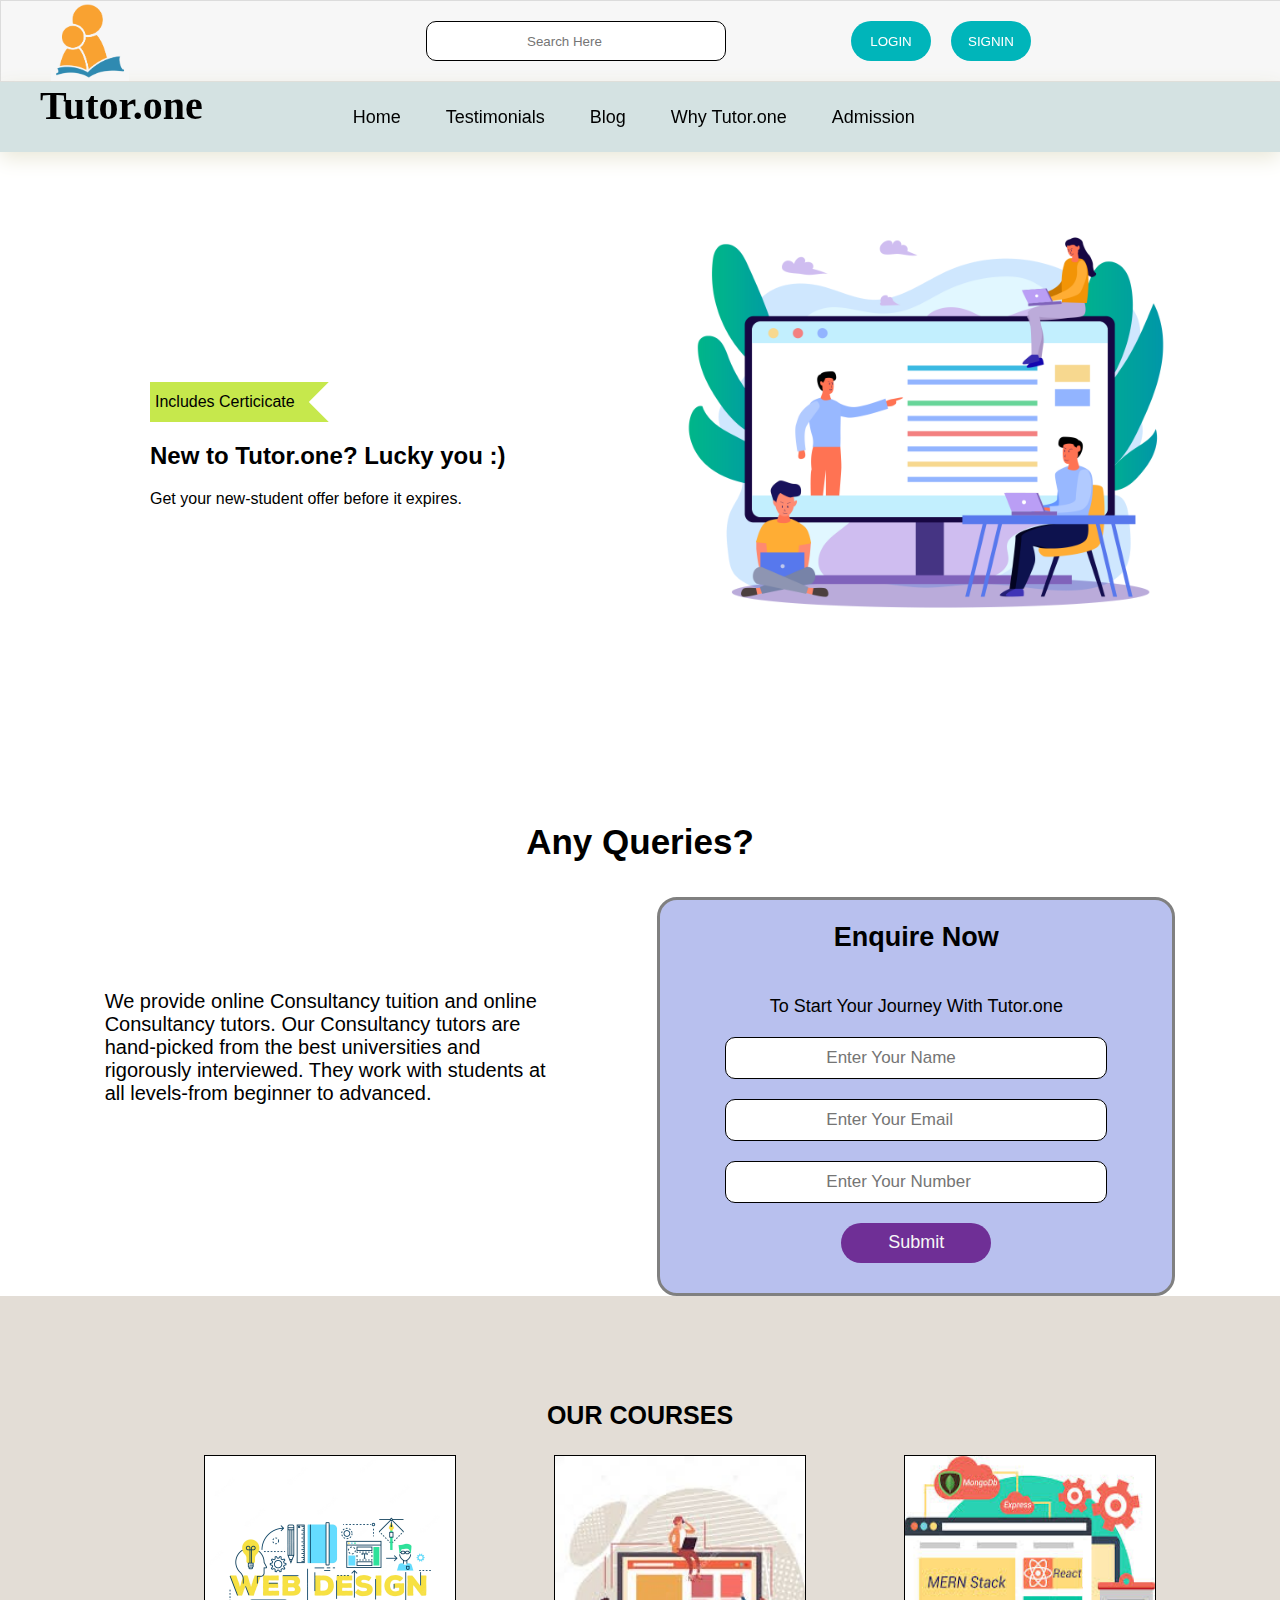
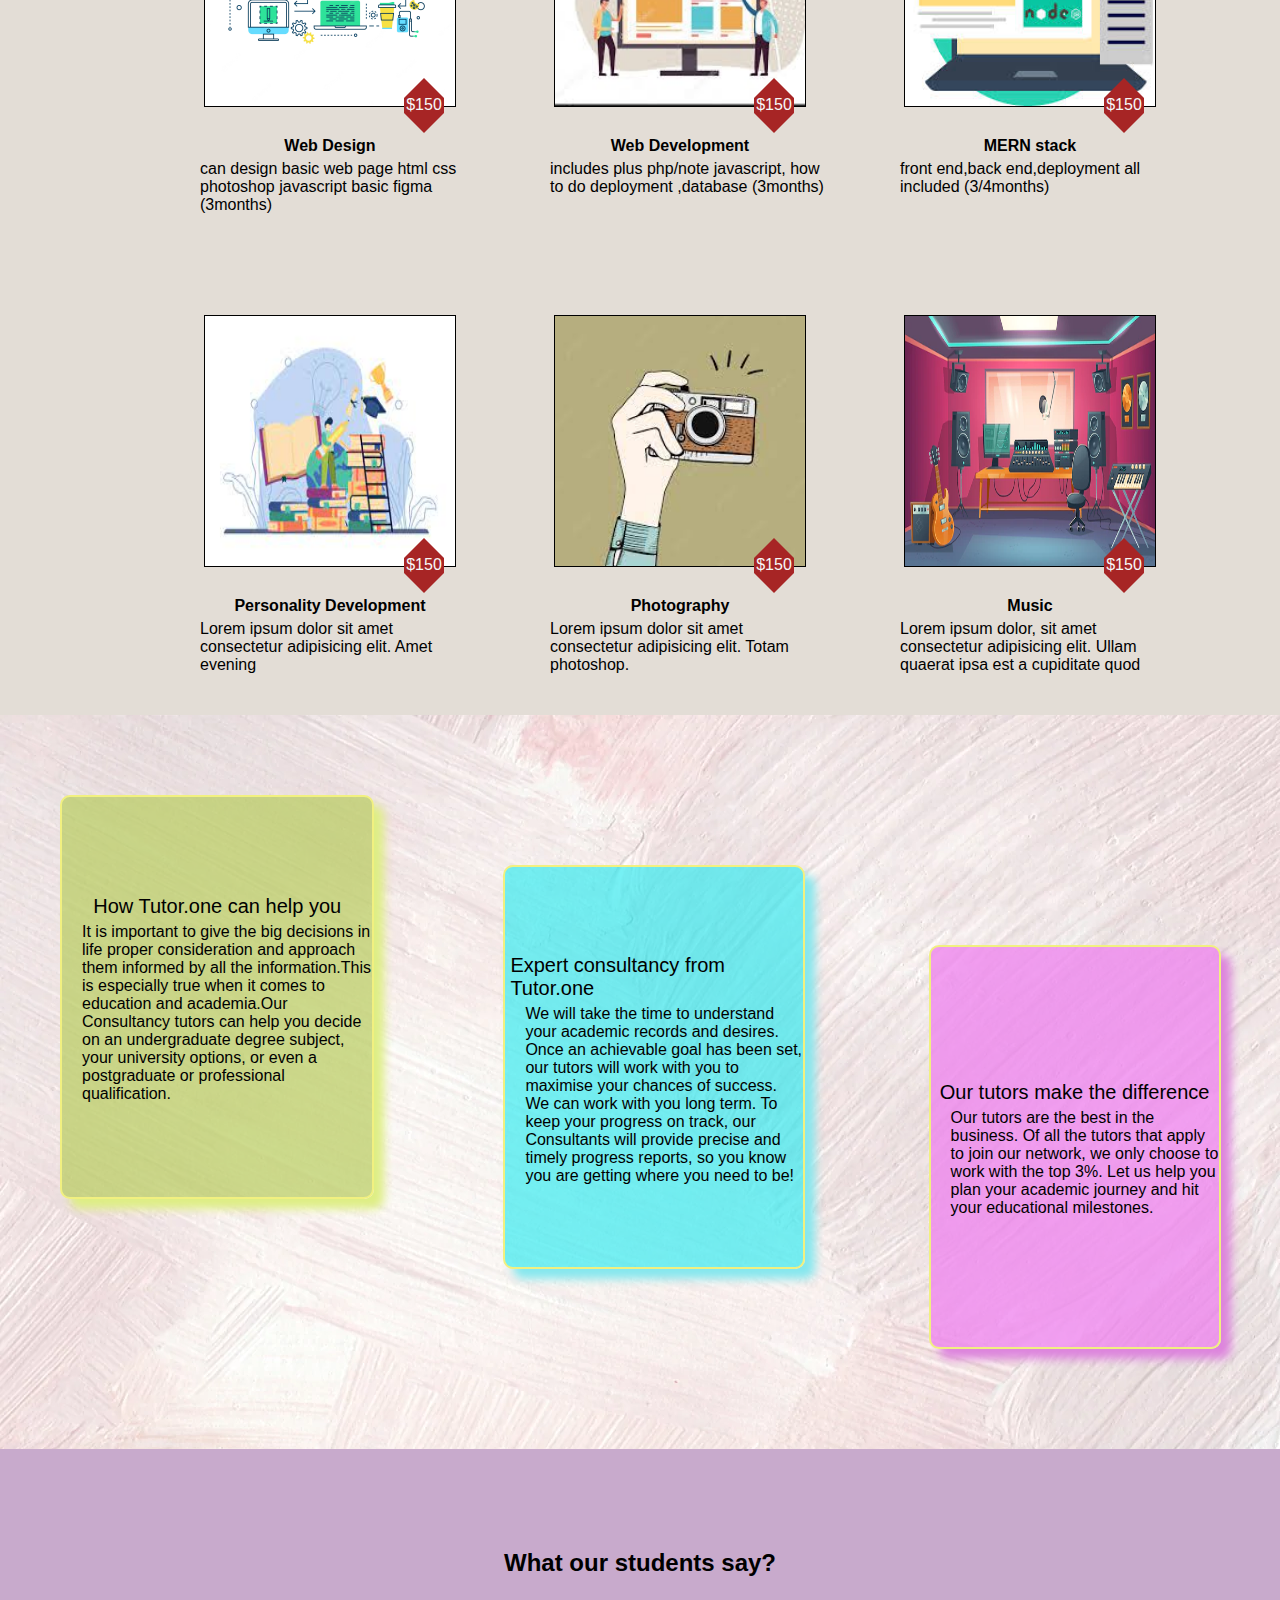
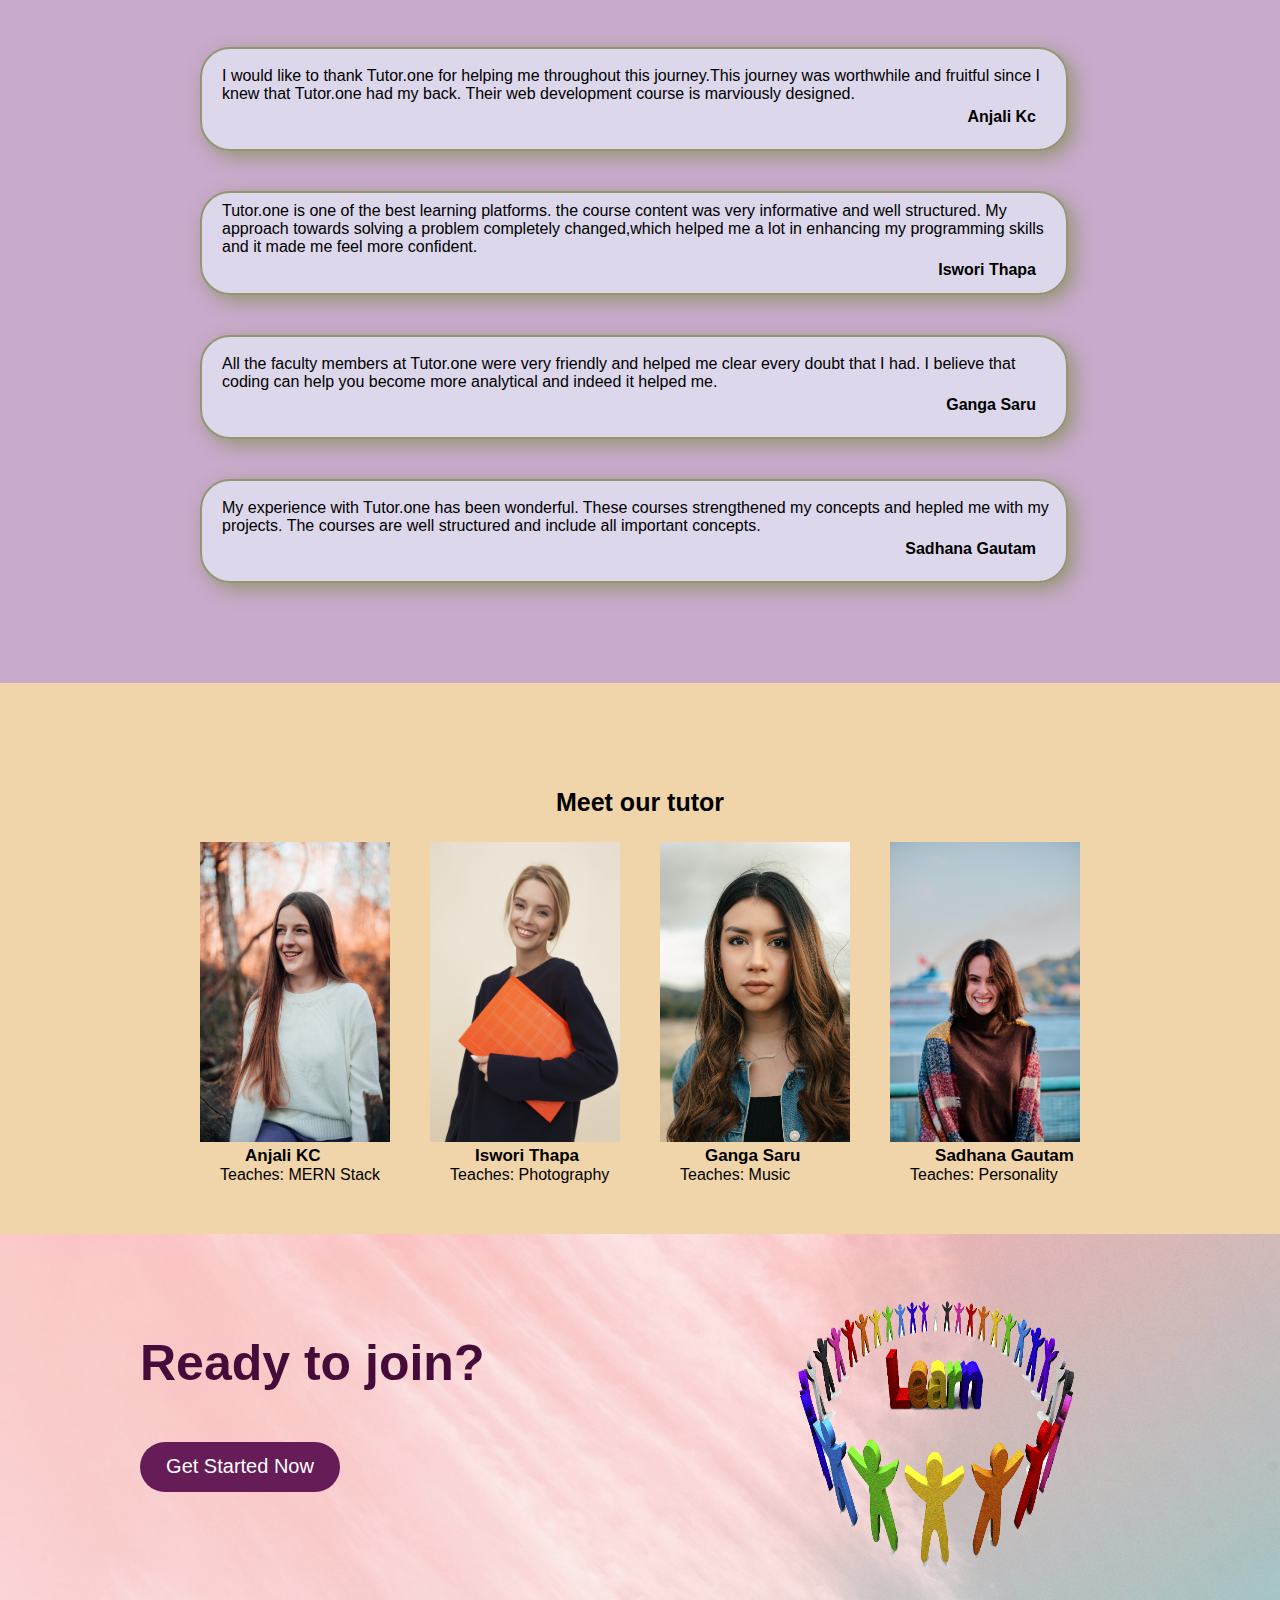
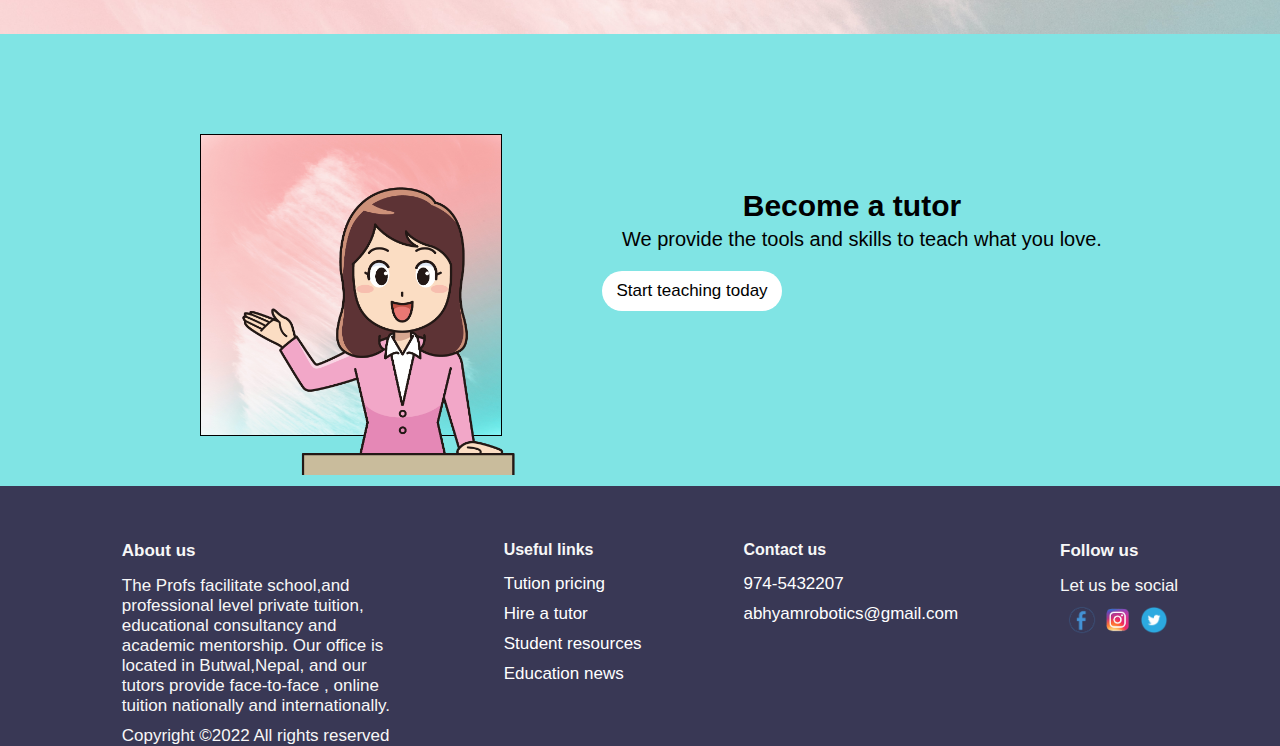
<file: index.html>
<!DOCTYPE html>
<html lang="en">

<head>
  <meta charset="UTF-8">
  <meta http-equiv="X-UA-Compatible" content="IE=edge">
  <meta name="viewport" content="width=device-width, initial-scale=1.0">
  <title>online courses</title>
  <link rel="stylesheet" href="./css/project.css" />
</head>

<body>
  <nav>
    <div class="upwala">
      <div class="logo"></div>
      <div class="search"><input type="search" placeholder="Search Here"></div>
      <div class="logsignin">
        <button>LOGIN</button>
        <button>SIGNIN</button>
      </div>

    </div>


    <div class="downwala">
      <div>
        <h1>Tutor.one</h1>
      </div>
      <div class="htba">
        <a href="./index.html" class="hov">Home</a>
        <a href="./html/testimonials.html" class="hov"> Testimonials</a>
        <a href="./html/blog.html" class="hov">Blog</a>
        <a href="./html/why.html" class="hov">Why Tutor.one</a>
        <a href="./html/admission.html" class="hov">Admission</a>
      </div>
    </div>
  </nav>


  <div class="home">
    <div class="luckyperson">
      <div class="lucky">
        <div class="certificate">Includes Certicicate</div>
        <h2>New to Tutor.one? Lucky you :)</h2>
        Get your new-student offer before it expires.
      </div>
      <div><img src="./projectpic/join.png" class="person"/></div>

    </div>

    <div class="paraform">
<h3>Any Queries?</h3>
<div class="pf">
      <div class="para">
        We provide online Consultancy tuition and online Consultancy tutors.
        Our Consultancy tutors are hand-picked from the best universities and rigorously interviewed.
        They work with students at all levels-from beginner to advanced.

      </div>

      <div class="form">
        <h2>Enquire Now</h2>
        To Start Your Journey With Tutor.one
        <input type="text" placeholder="Enter Your Name">
        <input type="email" placeholder="Enter Your Email">
        <input type="tel" placeholder="Enter Your Number">
        <button>Submit</button>
      </div>
</div>
    </div>



  </div>


  <div class="course">
    <h3>OUR COURSES</h3>
    <div class="subcourse">
      <div class="webox">
        <div>
          <div class="web"> <img src="./projectpic/webdesign.webp" class="webdesign"></div>
          <div class="box"> $150</div>
        </div>
        <div>
          <h4>Web Design</h4>
          <p>
            can design basic web page
            html css photoshop javascript basic figma
            (3months)
          </p>

        </div>
      </div>

      <div class="webox">
        <div>
          <div class="web"> <img src="./projectpic/webdevelopment.jpg" class="webdesign"></div>
          <div class="box"> $150</div>
        </div>
        <div>
          <h4>Web Development</h4>
          <P>includes plus php/note javascript,
            how to do deployment ,database (3months)
          </P>
        </div>
      </div>

      <div class="webox">
        <div>
          <div class="web"> <img src="./projectpic/mern.jpg" class="webdesign"></div>
          <div class="box"> $150</div>
        </div>
        <div>
          <h4>MERN stack</h4>
          <p> front end,back end,deployment all included (3/4months)</p>
        </div>
      </div>

      <div class="webox">
        <div>
          <div class="web"> <img src="./projectpic/personal.jpg" class="webdesign"></div>
          <div class="box"> $150</div>
        </div>
        <div>
          <h4>Personality Development</h4>
          <p>Lorem ipsum dolor sit amet consectetur adipisicing elit. Amet evening </p>
        </div>
      </div>

      <div class="webox">
        <div>
          <div class="web"> <img src="./projectpic/photography.jpg" class="webdesign"></div>
          <div class="box"> $150</div>
        </div>
        <div>
          <h4>Photography</h4>
          <p>Lorem ipsum dolor sit amet consectetur adipisicing elit. Totam photoshop.</p>
        </div>
      </div>

      <div class="webox">
        <div>
          <div class="web"> <img src="./projectpic/music.webp" class="webdesign"></div>
          <div class="box"> $150</div>
        </div>
        <div>
          <h4>Music</h4>
          <p>Lorem ipsum dolor, sit amet consectetur adipisicing elit. Ullam quaerat ipsa est a cupiditate quod </p>
        </div>
      </div>
    </div>
  </div>


  <div class="paragraph">

    <div class="para1">
      <h4>How Tutor.one can help you</h4>
      <p>It is important to give the big decisions in life proper consideration and approach them informed by
        all the information.This is especially true when it comes to education and academia.Our Consultancy tutors
        can help you decide on an undergraduate degree subject, your university options, or even a postgraduate or
        professional qualification.</p>
    </div>
    <div class="para2">
      <h4>
        Expert consultancy from Tutor.one
      </h4>
      <p>We will take the time to understand your academic records and desires. Once an achievable goal has been set,
        our tutors will work with you to maximise your chances of success. We can work with you long term.
        To keep your progress on track, our Consultants will provide precise and timely progress reports, so you know
        you are getting where you need to be!</p>
    </div>
    <div class="para3">
      <h4>
        Our tutors make the difference
      </h4>
      <p>Our tutors are the best in the business. Of all the tutors that apply to join our network, we only choose
        to work with the top 3%. Let us help you plan your academic journey and hit your educational milestones.</p>
    </div>

  </div>


  <div class="testimonials">
    <h2>What our students say?</h2>
    <div class="monials">
    <div class="test">
      <p>I would like to thank Tutor.one for helping me throughout this
         journey.This journey was worthwhile and fruitful since I knew that Tutor.one had my back.
        Their web development course is marviously designed.</p>
        <h4>Anjali Kc</h4>
    </div>
    <div class="test">
      <p>Tutor.one is one of the best learning platforms. the course content was very informative 
        and well structured. My approach towards solving a problem completely changed,which helped me a
         lot in enhancing my programming skills and it made me feel more confident.
      </p>
      <h4>Iswori Thapa</h4>
    </div>
    <div class="test">
      <p>
        All the faculty members at Tutor.one were very friendly
        and helped me clear every doubt that I had. I believe that 
        coding can help you become more analytical and indeed it helped me.
      </p>
      <h4>Ganga Saru</h4>
    </div>
    <div class="test">
      <p>My experience with Tutor.one has been wonderful. These courses strengthened
         my concepts and hepled me with my projects. The courses are well structured and 
         include all important concepts.</p>
         <h4>Sadhana Gautam</h4>
    </div>
    </div>
  </div>


  <div class="tutor">
<h3>Meet our tutor</h3>

<div class="tutorpart">
<div>
<img src="./projectpic/dan-senior-H0Rw39tUT5A-unsplash.jpg" class="tutorpic">
<h5>Anjali KC</h5>
<p>Teaches: MERN Stack</p>
</div>

<div>
<img src="./projectpic/icons8-team-FcLyt7lW5wg-unsplash.jpg" class="tutorpic">
<h5>Iswori Thapa</h5>
<p>Teaches: Photography</p>
</div>

<div>
<img src="./projectpic/henry-tuchez-ge5VYVTZMtc-unsplash.jpg" class="tutorpic">
<h5>Ganga Saru</h5>
<p>Teaches: Music</p>
</div>

<div>
<img src="./projectpic/halil-ibrahim-cetinkaya-WzGC8xSyqfg-unsplash.jpg" class="tutorpic">
<h5>Sadhana Gautam</h5>
<p>Teaches: Personality </p>
</div>

</div>
  </div>


  <div class="join">
  
  <div class="joinow">
<h6>Ready to join?</h6>
<button>Get Started Now</button>
  </div>
  <img src="./projectpic/learn.png" class="learn"/>

  </div>


<div class="vacancy">
<div class="sub1">
  <img src="./projectpic/rainbow.jpg" class="teacher"/>
</div>
<div class="sub2">
  <h4>Become a tutor</h4>
  <p> We provide the tools and skills to teach what you love.</p>
  <button>Start teaching today</button>
</div>
</div>


<div class="last">
  <div class="about">
      <h4>About us </h4>
      <p>
        The Profs facilitate school,and professional level private tuition, educational consultancy and academic mentorship. Our office is located in Butwal,Nepal, and our tutors provide face-to-face , online tuition nationally and internationally. 
      </p>
      <p>Copyright ©2022 All rights reserved</p>
  </div>

  <div class="links">
<h4>Useful links</h4>
<a href="./index.html">Tution pricing</a>
<a href="./index.html">Hire a tutor</a>
<a href="./index.html">Student resources</a>
<a href="./index.html">Education news</a>
  </div>

<div class="contact">
<h4>Contact us</h4>
<a href="tel:974-5432207">974-5432207</a>
<a href="mailto:abhyamrobotics@gmail.com">abhyamrobotics@gmail.com</a>
</div>

  <div class="follow">
  <h4>Follow us </h4>
  Let us be social
  <div class="photo">
      <a href="https://www.facebook.com/"></a> <img src="./projectpic/facebook.png" class="pic"/></a>
      <a href="https://www.instagram.com/accounts/login/"> <img src="./projectpic/instagram.png" class="pic"/></a>
      <a href="https://twitter.com/i/flow/login?input_flow_data=%7B%22requested_variant%22%3A%22eyJsYW5nIjoiZW4ifQ%3D%3D%22%7D"><img src="./projectpic/twitter.png" class="pic"/></a>
  </div>
  </div>
  </div>

</body>

</html>
</file>
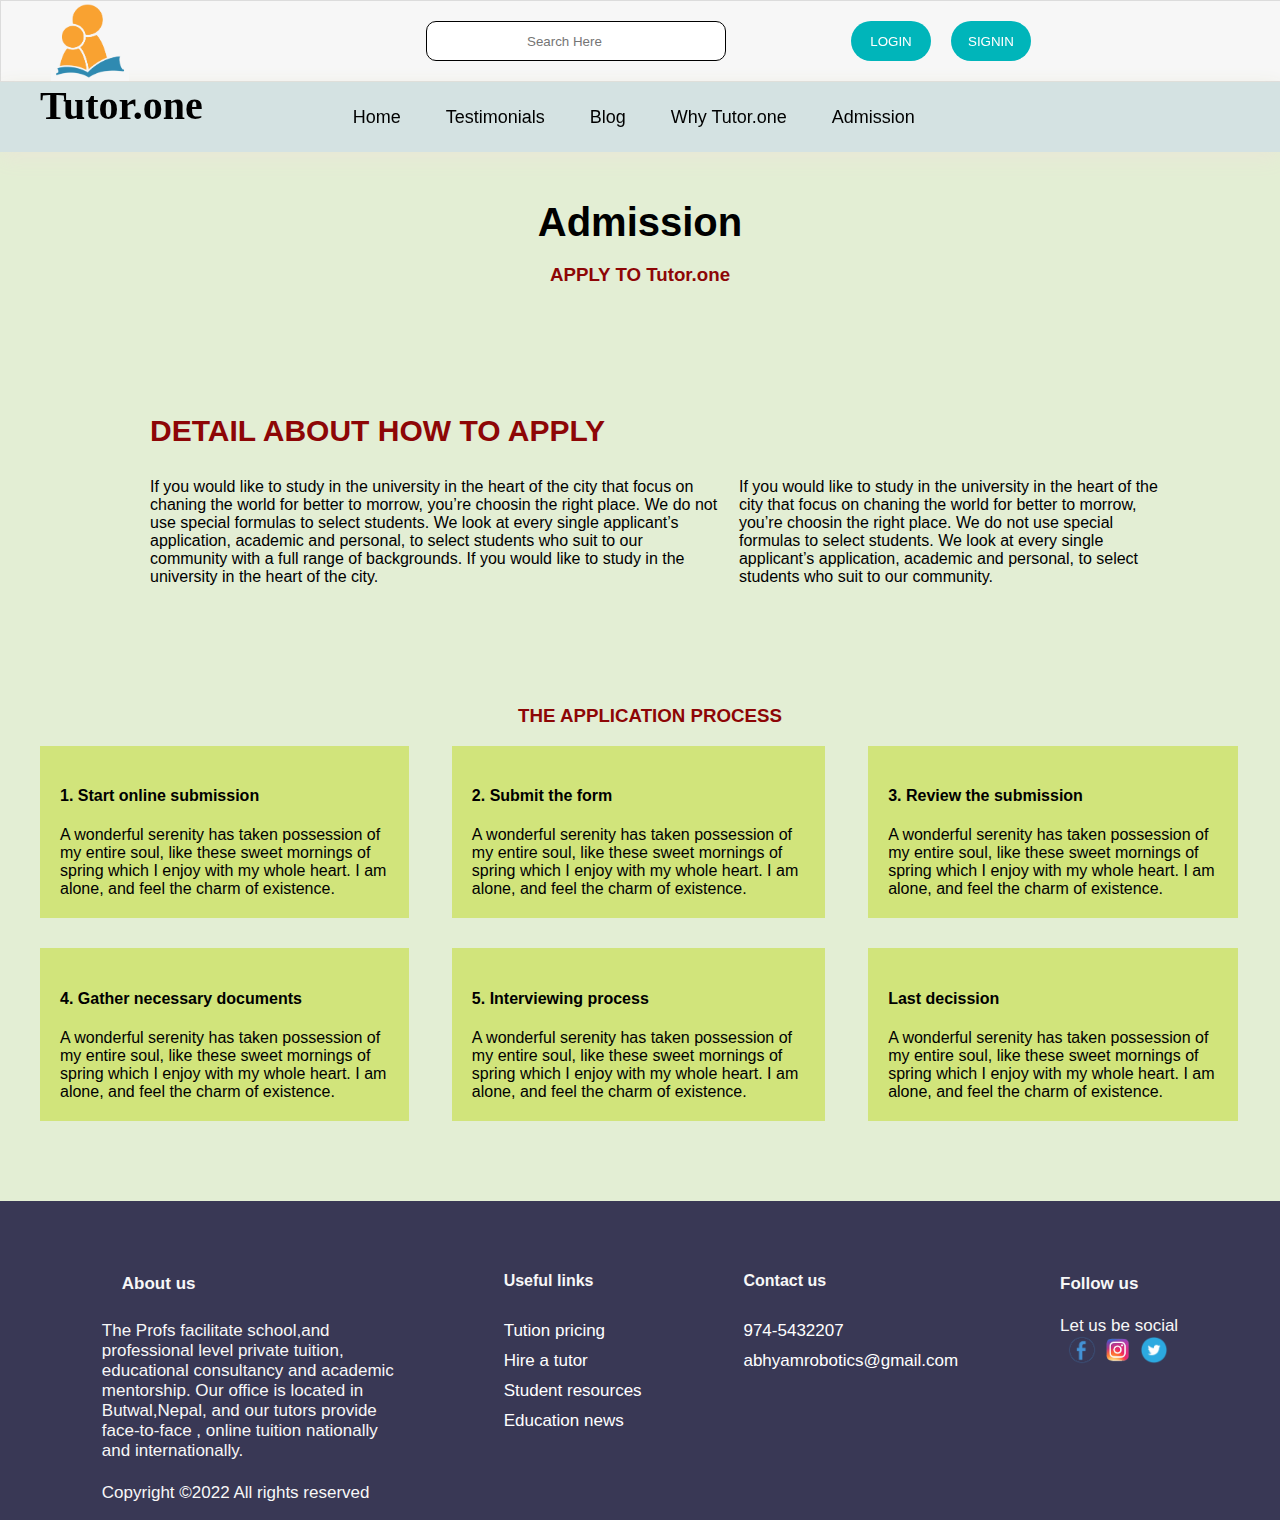
<file: html/admission.html>
<!DOCTYPE html>
<html lang="en">
<head>
    <meta charset="UTF-8">
    <meta http-equiv="X-UA-Compatible" content="IE=edge">
    <meta name="viewport" content="width=device-width, initial-scale=1.0">
    <title>Admission</title>
    <link rel="stylesheet" href="../css/admission.css"/>
</head>
<body>
    <nav>
        <div class="upwala">
          <div class="logo"></div>
          <div class="search"><input type="search" placeholder="Search Here"></div>
          <div class="logsignin">
            <button>LOGIN</button>
            <button>SIGNIN</button>
          </div>
    
        </div>
    
    
        <div class="downwala">
          <div>
            <h1>Tutor.one</h1>
          </div>
          <div class="htba">
            <a href="./index.html" class="hov">Home</a>
            <a href="./testimonials.html" class="hov"> Testimonials</a>
            <a href="./blog.html" class="hov">Blog</a>
            <a href="./why.html" class="hov">Why Tutor.one</a>
            <a href="./admission.html" class="hov">Admission</a>
          </div>
        </div>
      </nav>

<div class="first">
<h2>Admission</h2>
<h3>APPLY TO Tutor.one</h3>
</div>

<div class="second">
<h3>DETAIL ABOUT HOW TO APPLY</h3>
<div class="sub-second">
<div>If you would like to study in the university in the heart of the city that focus on chaning
   the world for better to morrow, you’re choosin the right place. We do not use special formulas to select students. We look at every single applicant’s application, academic and personal, to select students who suit to our community with a full range of backgrounds. If you would like to study in the university in the heart of the city.</div>
<div>If you would like to study in the university in the heart of the city that focus on chaning the world for better to morrow, you’re choosin the right place. We do not use special formulas to select students. We look at every single applicant’s application, academic and personal, to select students who suit to our community.</div>
</div>
</div>

<div class="third">
<h3>THE APPLICATION PROCESS</h3>
<div class="sub-third">
<div class="ho">
  <h4>1. Start online submission</h4>
  A wonderful serenity has taken possession of my entire soul, like these sweet mornings of spring which I enjoy with my whole heart. I am alone, and feel the charm of existence.
</div>
<div class="ho">
  <h4>2. Submit the form</h4>
  A wonderful serenity has taken possession of my entire soul, like these sweet mornings of spring which I enjoy with my whole heart. I am alone, and feel the charm of existence.
</div>
<div class="ho">
  <h4>3. Review the submission</h4>
  A wonderful serenity has taken possession of my entire soul, like these sweet mornings of spring which I enjoy with my whole heart. I am alone, and feel the charm of existence.
</div>
<div class="ho">
  <h4>4. Gather necessary documents</h4>
  A wonderful serenity has taken possession of my entire soul, like these sweet mornings of spring which I enjoy with my whole heart. I am alone, and feel the charm of existence.
</div>
<div class="ho">
  <h4>5. Interviewing process</h4>
  A wonderful serenity has taken possession of my entire soul, like these sweet mornings of spring which I enjoy with my whole heart. I am alone, and feel the charm of existence.
</div>
<div class="ho">
  <h4>Last decission</h4>
  A wonderful serenity has taken possession of my entire soul, like these sweet mornings of spring which I enjoy with my whole heart. I am alone, and feel the charm of existence.
</div>

</div>
</div>


<div class="last">
  <div class="about">
      <h4>About us </h4>
      
        The Profs facilitate school,and professional level private tuition, educational consultancy and academic mentorship. Our office is located in Butwal,Nepal, and our tutors provide face-to-face , online tuition nationally and internationally. 
    
      <p>Copyright ©2022 All rights reserved</p>
  </div>

  <div class="links">
<h4>Useful links</h4>
<a href="./index.html">Tution pricing</a>
<a href="./index.html">Hire a tutor</a>
<a href="./index.html">Student resources</a>
<a href="./index.html">Education news</a>
  </div>

<div class="contact">
<h4>Contact us</h4>
<a href="tel:974-5432207">974-5432207</a>
<a href="mailto:abhyamrobotics@gmail.com">abhyamrobotics@gmail.com</a>
</div>

  <div class="follow">
  <h4>Follow us </h4>
  Let us be social
  <div class="photo">
      <a href="https://www.facebook.com/"></a> <img src="../projectpic/facebook.png" class="pic"/></a>
      <a href="https://www.instagram.com/accounts/login/"> <img src="../projectpic/instagram.png" class="pic"/></a>
      <a href="https://twitter.com/i/flow/login?input_flow_data=%7B%22requested_variant%22%3A%22eyJsYW5nIjoiZW4ifQ%3D%3D%22%7D"><img src="../projectpic/twitter.png" class="pic"/></a>
  </div>
  </div>
  </div>


</body>
</html>
</file>
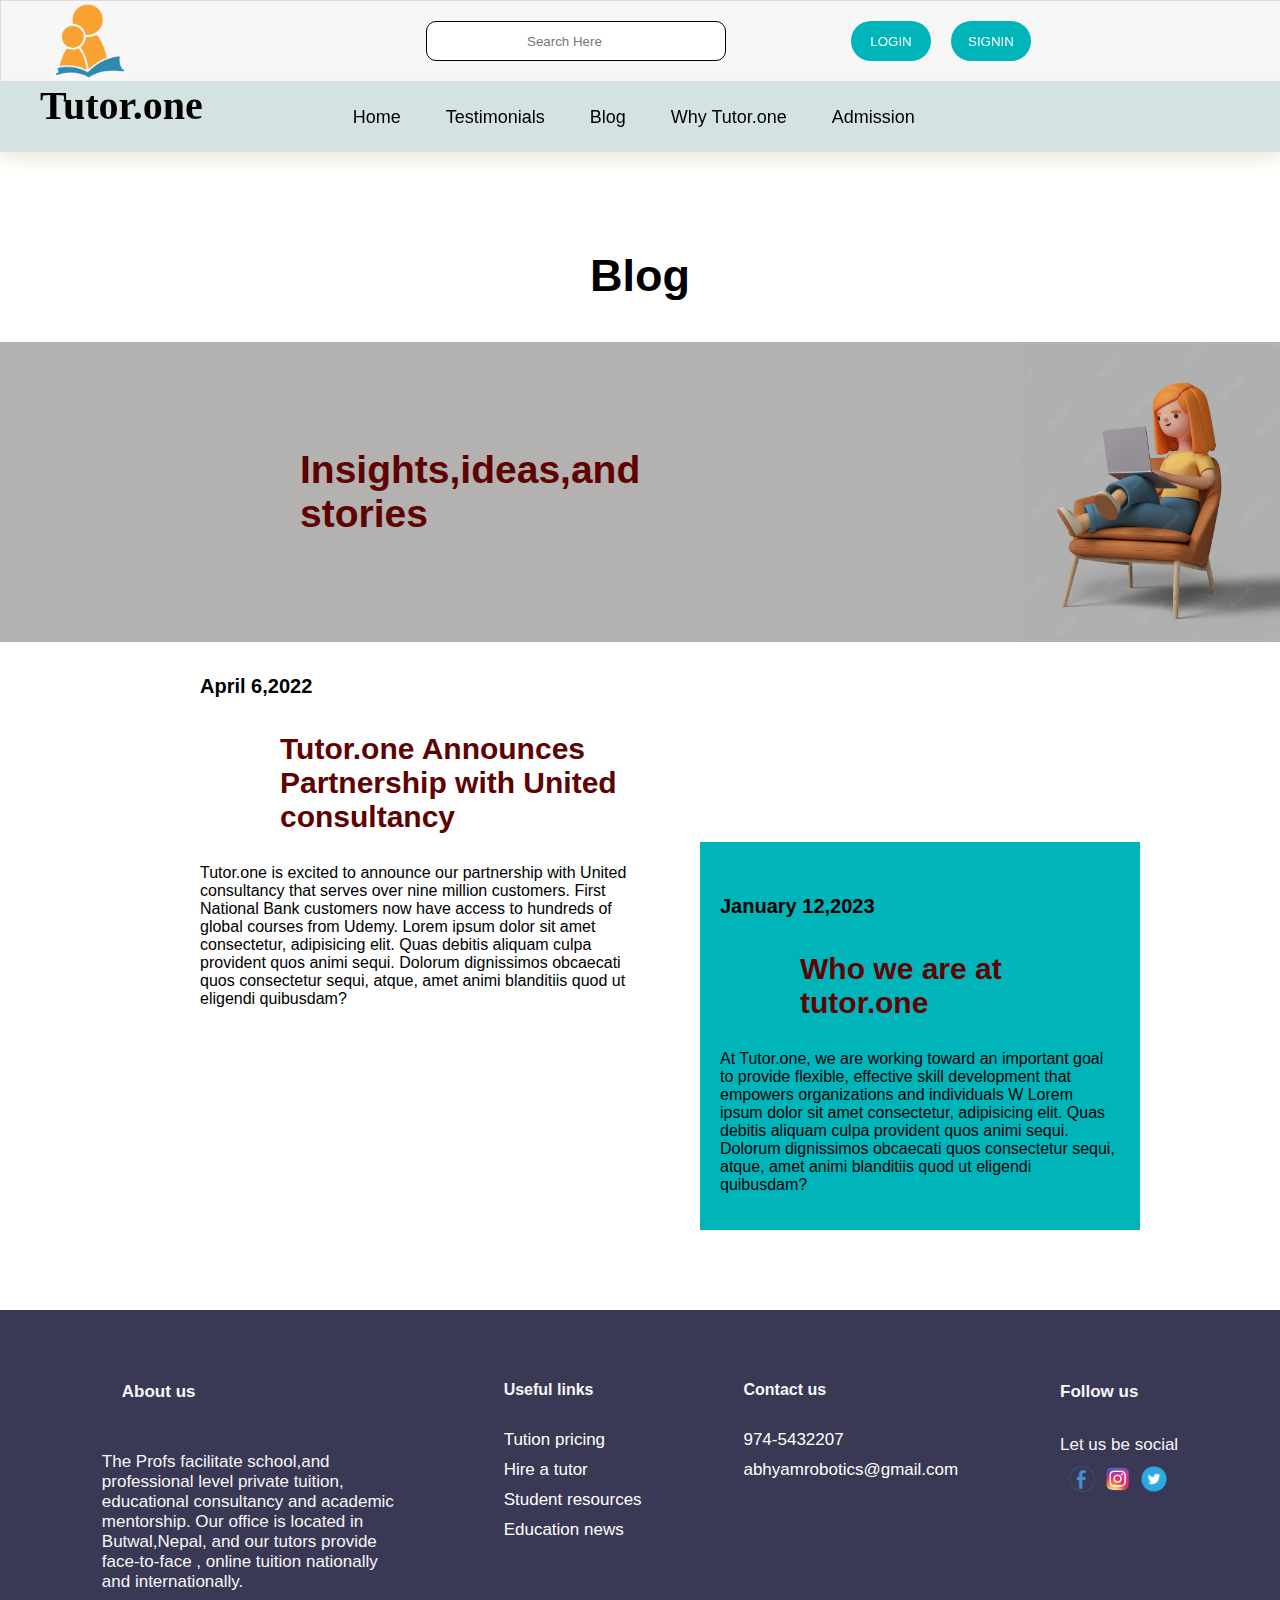
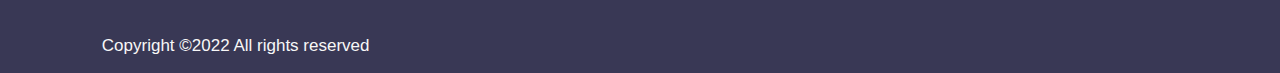
<file: html/blog.html>
<!DOCTYPE html>
<html lang="en">
<head>
    <meta charset="UTF-8">
    <meta http-equiv="X-UA-Compatible" content="IE=edge">
    <meta name="viewport" content="width=device-width, initial-scale=1.0">
    <title>Blog</title>
    <link rel="stylesheet" href="../css/blog.css"/>
</head>
<body>
    <nav>
        <div class="upwala">
          <div class="logo"></div>
          <div class="search"><input type="search" placeholder="Search Here"></div>
          <div class="logsignin">
            <button>LOGIN</button>
            <button>SIGNIN</button>
          </div>
    
        </div>
    
    
        <div class="downwala">
          <div>
            <h1>Tutor.one</h1>
          </div>
          <div class="htba">
            <a href="./index.html" class="hov">Home</a>
            <a href="./testimonials.html" class="hov"> Testimonials</a>
            <a href="./blog.html" class="hov">Blog</a>
            <a href="./why.html" class="hov">Why Tutor.one</a>
            <a href="./admission.html" class="hov">Admission</a>
          </div>
        </div>
      </nav>
<h2>Blog</h2>
      <div class="intop">
      <h3>Insights,ideas,and stories</h3>
      <div class="laptop"></div>
      </div>

<div class="partnership">

 <div class="partner">
  <div class="part">
<h5>April 6,2022</h5>
<h3>Tutor.one Announces Partnership with United consultancy
</h3>
<p>Tutor.one is excited to announce our partnership with United consultancy that serves over nine million customers. First National Bank customers now have access to hundreds of global courses from Udemy.
  Lorem ipsum dolor sit amet consectetur, adipisicing elit. Quas debitis aliquam culpa provident quos animi sequi. Dolorum dignissimos obcaecati quos consectetur sequi, atque, amet animi blanditiis quod ut 
  eligendi quibusdam? </p>
  </div>

<div class="partone">
  <h5>January 12,2023</h5>
<h3>Who we are at tutor.one
</h3>
<p> At Tutor.one, we are working toward an important goal to provide flexible, effective skill development that empowers organizations and individuals W
  Lorem ipsum dolor sit amet consectetur, adipisicing elit. Quas debitis aliquam culpa provident quos animi sequi. Dolorum dignissimos obcaecati quos consectetur sequi, atque, amet animi blanditiis quod ut 
  eligendi quibusdam? </p>
</div>

  </div>
</div>

<div class="last">
  <div class="about">
      <h4>About us </h4>
      <p>
        The Profs facilitate school,and professional level private tuition, educational consultancy and academic mentorship. Our office is located in Butwal,Nepal, and our tutors provide face-to-face , online tuition nationally and internationally. 
      </p>
      <p>Copyright ©2022 All rights reserved</p>
  </div>

  <div class="links">
<h4>Useful links</h4>
<a href="./index.html">Tution pricing</a>
<a href="./index.html">Hire a tutor</a>
<a href="./index.html">Student resources</a>
<a href="./index.html">Education news</a>
  </div>

<div class="contact">
<h4>Contact us</h4>
<a href="tel:974-5432207">974-5432207</a>
<a href="mailto:abhyamrobotics@gmail.com">abhyamrobotics@gmail.com</a>
</div>

  <div class="follow">
  <h4>Follow us </h4>
  Let us be social
  <div class="photo">
      <a href="https://www.facebook.com/"></a> <img src="../projectpic/facebook.png" class="pic"/></a>
      <a href="https://www.instagram.com/accounts/login/"> <img src="../projectpic/instagram.png" class="pic"/></a>
      <a href="https://www.instagram.com/ac"><img src="../projectpic/twitter.png" class="pic"/></a>
  </div>
  </div>
  </div>


</body>
</html>
</file>
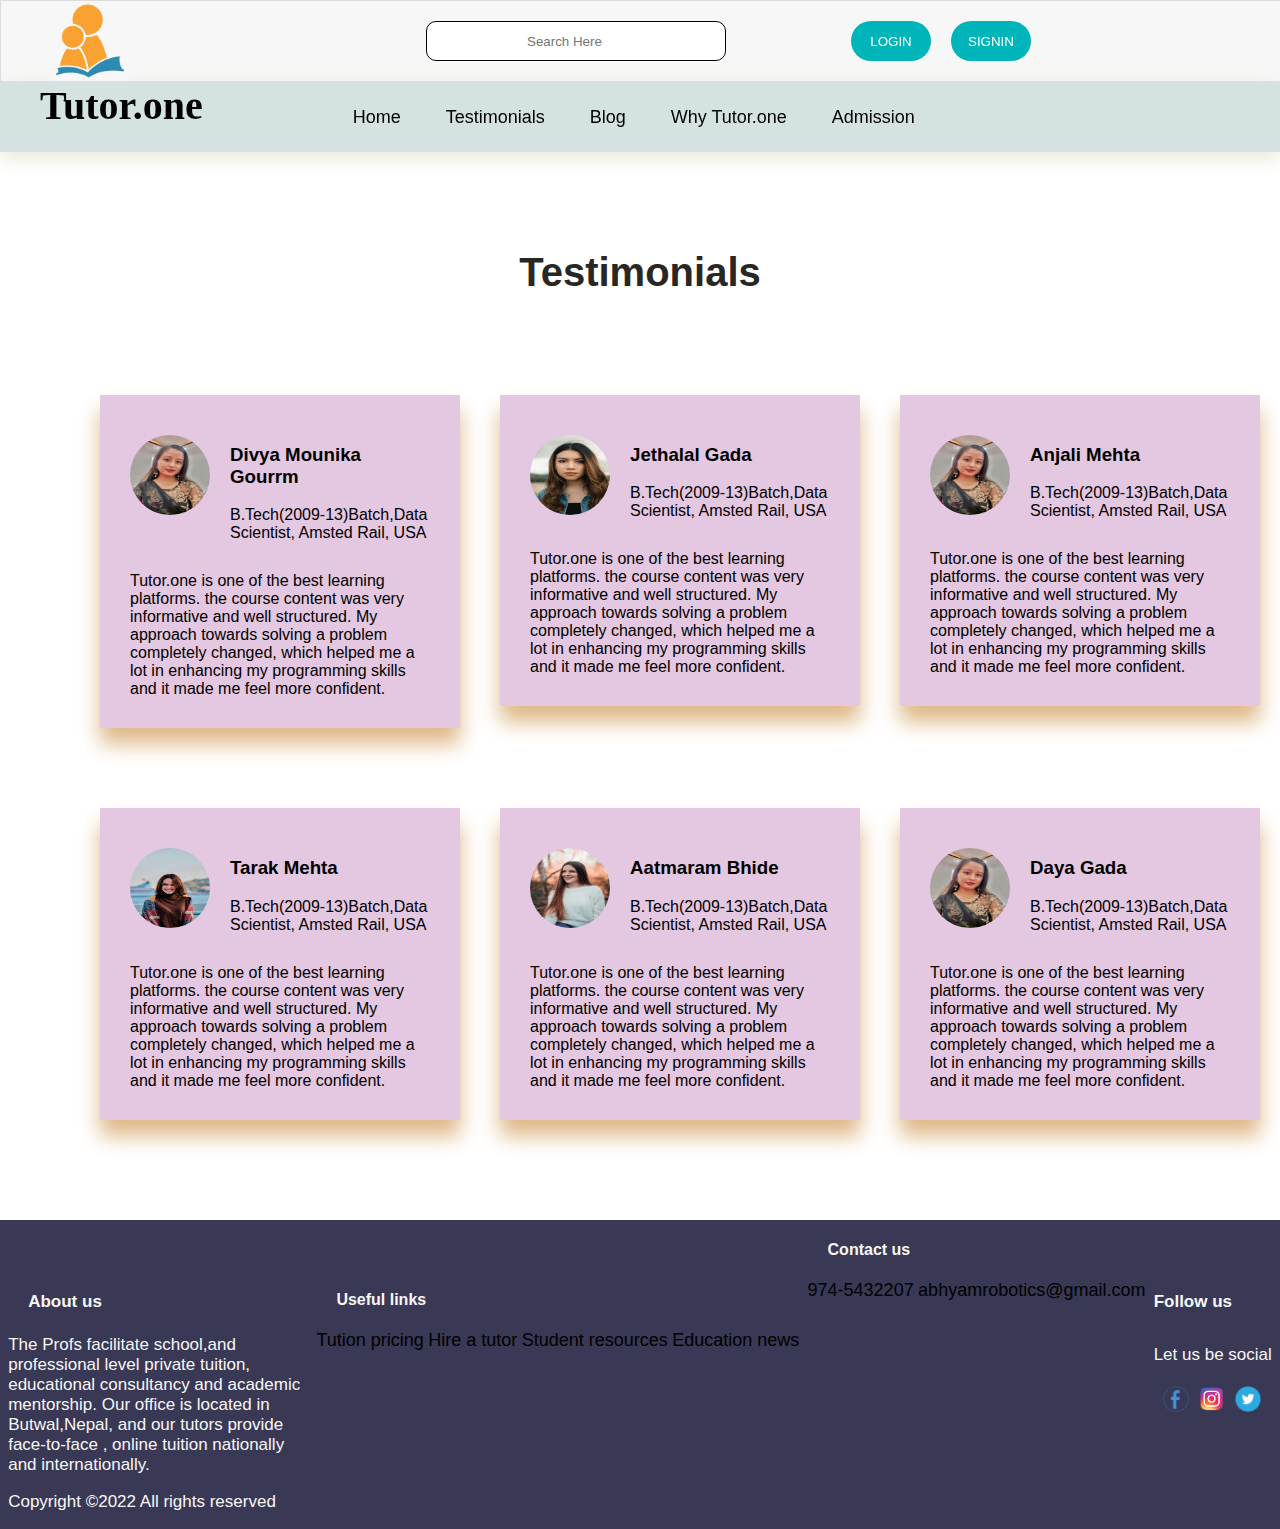
<file: html/testimonials.html>
<!DOCTYPE html>
<html lang="en">
<head>
    <meta charset="UTF-8">
    <meta http-equiv="X-UA-Compatible" content="IE=edge">
    <meta name="viewport" content="width=device-width, initial-scale=1.0">
    <title>Document</title>
    <link rel="stylesheet" href="../css/testimonals.css">
</head>
<body>
    
    <nav>
        <div class="upwala">
          <div class="logo"></div>
          <div class="search"><input type="search" placeholder="Search Here"></div>
          <div class="logsignin">
            <button>LOGIN</button>
            <button>SIGNIN</button>
          </div>
    
        </div>
    
    
        <div class="downwala">
          <div>
            <h1>Tutor.one</h1>
          </div>
          <div class="htba">
            <a href="../index.html" class="hov">Home</a>
            <a href="./testimonials.html" class="hov"> Testimonials</a>
            <a href="./blog.html" class="hov">Blog</a>
            <a href="./why.html" class="hov">Why Tutor.one</a>
            <a href="./admission.html" class="hov">Admission</a>
          </div>
        </div>
      </nav>


<h2>Testimonials</h2>

<div class="testimonials">




    <div class="review">
       <div class="re">
        <div><img src="../projectpic/me.JPG" class="photo"/></div>
        <div class="view"><h3>Divya Mounika Gourrm</h3>
            B.Tech(2009-13)Batch,Data Scientist,
            Amsted Rail, USA
        </div>
       </div>
       <div>Tutor.one is one of the best learning platforms. the course content was very informative
         and well structured. My approach towards solving a problem completely changed,
        which helped me a lot in enhancing my programming skills and it made me feel more confident.</div>
    </div>

    <div class="review">
        <div class="re">
         <div><img src="../projectpic/henry-tuchez-ge5VYVTZMtc-unsplash.jpg" class="photo"/></div>
         <div class="view"><h3>Jethalal Gada</h3>
             B.Tech(2009-13)Batch,Data Scientist,
             Amsted Rail, USA
         </div>
        </div>
        <div>Tutor.one is one of the best learning platforms. the course content was very informative
          and well structured. My approach towards solving a problem completely changed,
         which helped me a lot in enhancing my programming skills and it made me feel more confident.</div>
     </div>

     <div class="review">
        <div class="re">
         <div><img src="../projectpic/me.JPG" class="photo"/></div>
         <div class="view"><h3>Anjali Mehta</h3>
             B.Tech(2009-13)Batch,Data Scientist,
             Amsted Rail, USA
         </div>
        </div>
        <div>Tutor.one is one of the best learning platforms. the course content was very informative
          and well structured. My approach towards solving a problem completely changed,
         which helped me a lot in enhancing my programming skills and it made me feel more confident.</div>
     </div>

     <div class="review">
        <div class="re">
         <div><img src="../projectpic/halil-ibrahim-cetinkaya-WzGC8xSyqfg-unsplash.jpg" class="photo"/></div>
         <div class="view"><h3>Tarak Mehta</h3>
             B.Tech(2009-13)Batch,Data Scientist,
             Amsted Rail, USA
         </div>
        </div>
        <div>Tutor.one is one of the best learning platforms. the course content was very informative
          and well structured. My approach towards solving a problem completely changed,
         which helped me a lot in enhancing my programming skills and it made me feel more confident.</div>
     </div>

     <div class="review">
        <div class="re">
         <div><img src="../projectpic/dan-senior-H0Rw39tUT5A-unsplash.jpg" class="photo"/></div>
         <div class="view"><h3>Aatmaram Bhide</h3>
             B.Tech(2009-13)Batch,Data Scientist,
             Amsted Rail, USA
         </div>
        </div>
        <div>Tutor.one is one of the best learning platforms. the course content was very informative
          and well structured. My approach towards solving a problem completely changed,
         which helped me a lot in enhancing my programming skills and it made me feel more confident.</div>
     </div>

     <div class="review">
        <div class="re">
         <div><img src="../projectpic/me.JPG" class="photo"/></div>
         <div class="view"><h3>Daya Gada</h3>
             B.Tech(2009-13)Batch,Data Scientist,
             Amsted Rail, USA
         </div>
        </div>
        <div>Tutor.one is one of the best learning platforms. the course content was very informative
          and well structured. My approach towards solving a problem completely changed,
         which helped me a lot in enhancing my programming skills and it made me feel more confident.</div>
     </div>
 


</div>


<div class="last">
  <div class="about">
      <h4>About us </h4>
      
        The Profs facilitate school,and professional level private tuition, educational consultancy and academic mentorship. Our office is located in Butwal,Nepal, and our tutors provide face-to-face , online tuition nationally and internationally. 
    
      <p>Copyright ©2022 All rights reserved</p>
  </div>

  <div class="links">
<h4>Useful links</h4>
<a href="./index.html">Tution pricing</a>
<a href="./index.html">Hire a tutor</a>
<a href="./index.html">Student resources</a>
<a href="./index.html">Education news</a>
  </div>

<div class="contact">
<h4>Contact us</h4>
<a href="tel:974-5432207">974-5432207</a>
<a href="mailto:abhyamrobotics@gmail.com">abhyamrobotics@gmail.com</a>
</div>

  <div class="follow">
  <h4>Follow us </h4>
  Let us be social
  <div class="photo">
      <a href="https://www.facebook.com/"></a> <img src="../projectpic/facebook.png" class="pic"/></a>
      <a href="https://www.instagram.com/accounts/login/"> <img src="../projectpic/instagram.png" class="pic"/></a>
      <a href="https://twitter.com/i/flow/login?input_flow_data=%7B%22requested_variant%22%3A%22eyJsYW5nIjoiZW4ifQ%3D%3D%22%7D"><img src="../projectpic/twitter.png" class="pic"/></a>
  </div>
  </div>
  </div>

</body>
</html>
</file>
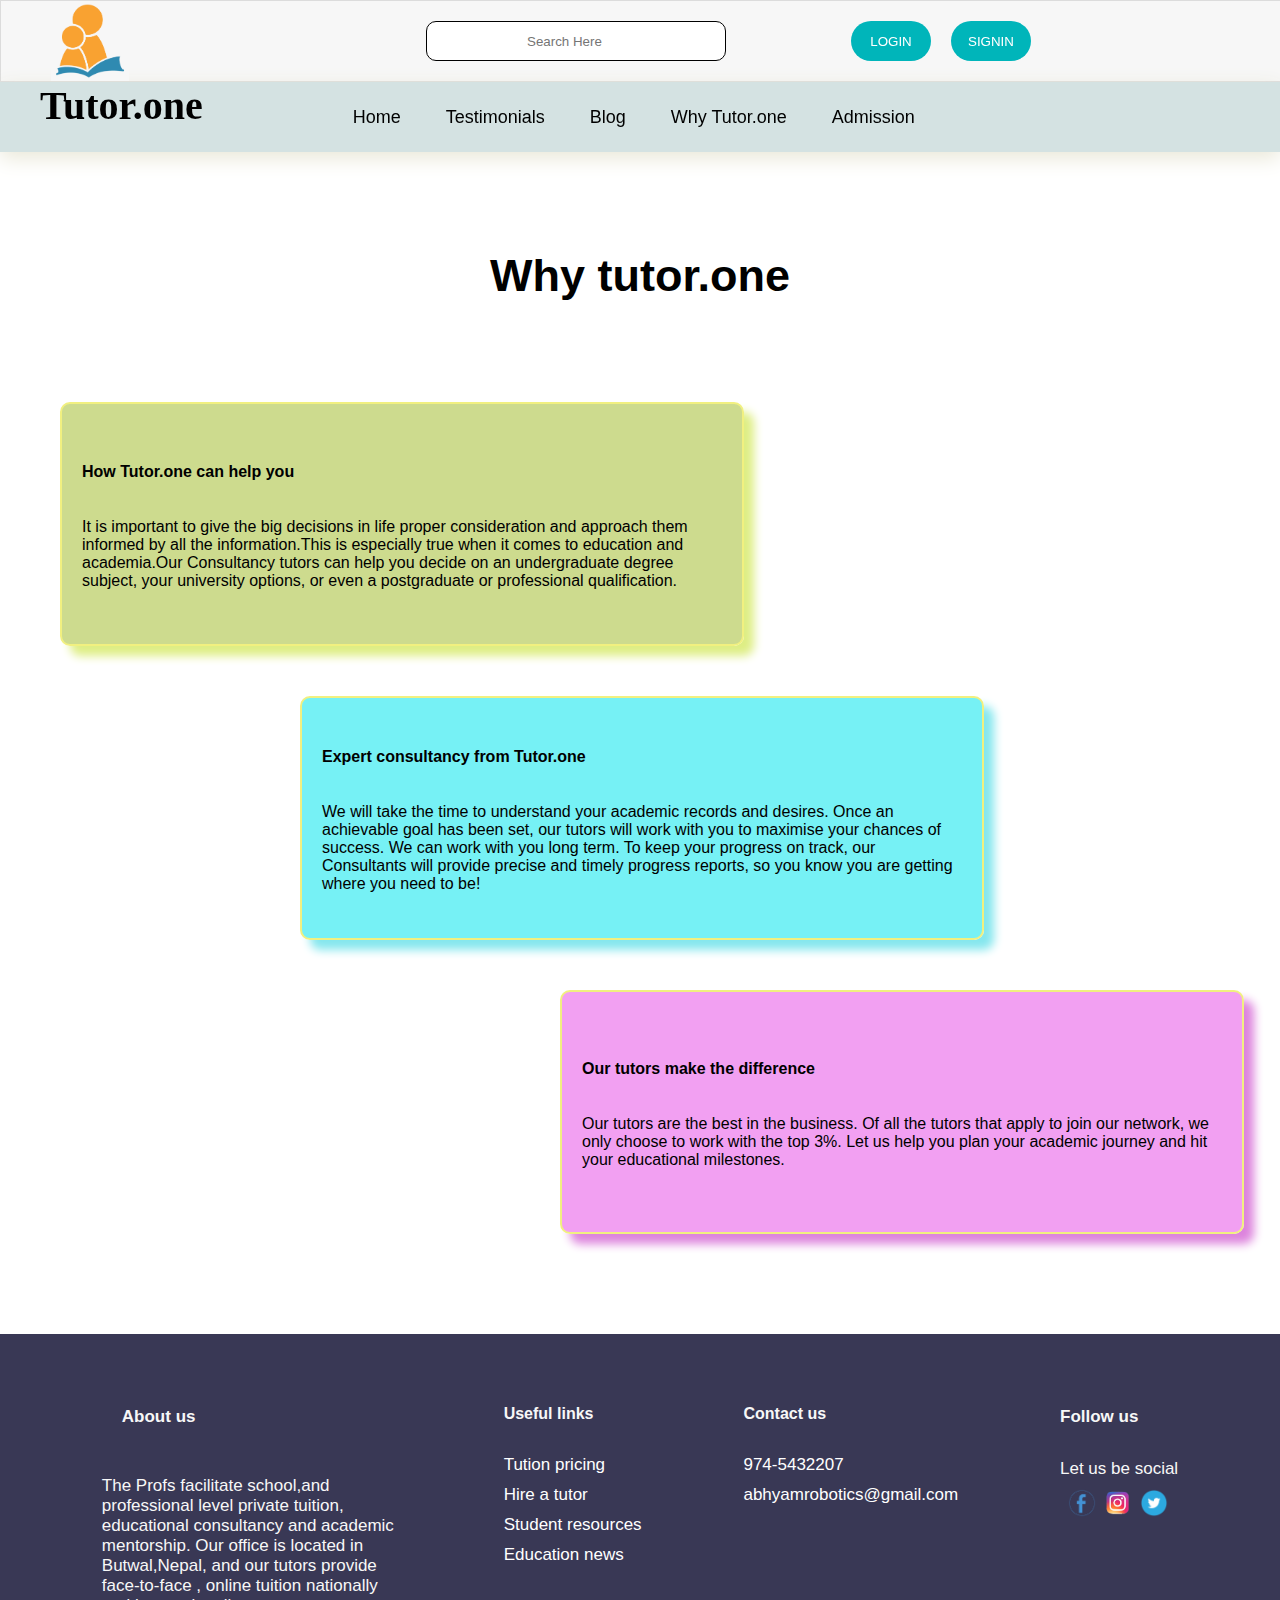
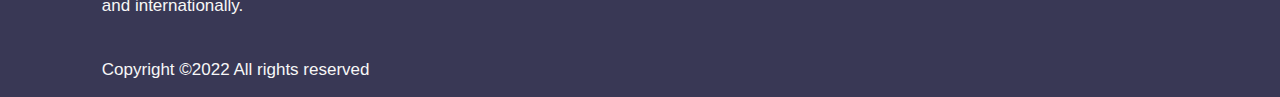
<file: html/why.html>
<!DOCTYPE html>
<html lang="en">
<head>
    <meta charset="UTF-8">
    <meta http-equiv="X-UA-Compatible" content="IE=edge">
    <meta name="viewport" content="width=device-width, initial-scale=1.0">
    <title>Why Tutor.one?</title>
    <link rel="stylesheet" href="../css/why.css"/>
</head>
<body>

    <nav>
        <div class="upwala">
          <div class="logo"></div>
          <div class="search"><input type="search" placeholder="Search Here"></div>
          <div class="logsignin">
            <button>LOGIN</button>
            <button>SIGNIN</button>
          </div>
    
        </div>
    
    
        <div class="downwala">
          <div>
            <h1>Tutor.one</h1>
          </div>
          <div class="htba">
            <a href="./index.html" class="hov">Home</a>
            <a href="./html/testimonials.html" class="hov"> Testimonials</a>
            <a href="./html/blog.html" class="hov">Blog</a>
            <a href="./html/why.html" class="hov">Why Tutor.one</a>
            <a href="./admission.html" class="hov">Admission</a>
          </div>
        </div>
      </nav>

<h2>Why tutor.one</h2>
    <div class="paragraph">

        <div class="para1">
          <h4>How Tutor.one can help you</h4>
          <p>It is important to give the big decisions in life proper consideration and approach them informed by
            all the information.This is especially true when it comes to education and academia.Our Consultancy tutors
            can help you decide on an undergraduate degree subject, your university options, or even a postgraduate or
            professional qualification.</p>
        </div>
        <div class="para2">
          <h4>
            Expert consultancy from Tutor.one
          </h4>
          <p>We will take the time to understand your academic records and desires. Once an achievable goal has been set,
            our tutors will work with you to maximise your chances of success. We can work with you long term.
            To keep your progress on track, our Consultants will provide precise and timely progress reports, so you know
            you are getting where you need to be!</p>
        </div>
        <div class="para3">
          <h4>
            Our tutors make the difference
          </h4>
          <p>Our tutors are the best in the business. Of all the tutors that apply to join our network, we only choose
            to work with the top 3%. Let us help you plan your academic journey and hit your educational milestones.</p>
        </div>
    
      </div>

      <div class="last">
        <div class="about">
            <h4>About us </h4>
            <p>
              The Profs facilitate school,and professional level private tuition, educational consultancy and academic mentorship. Our office is located in Butwal,Nepal, and our tutors provide face-to-face , online tuition nationally and internationally. 
            </p>
            <p>Copyright ©2022 All rights reserved</p>
        </div>
      
        <div class="links">
      <h4>Useful links</h4>
      <a href="./index.html">Tution pricing</a>
      <a href="./index.html">Hire a tutor</a>
      <a href="./index.html">Student resources</a>
      <a href="./index.html">Education news</a>
        </div>
      
      <div class="contact">
      <h4>Contact us</h4>
      <a href="tel:974-5432207">974-5432207</a>
      <a href="mailto:abhyamrobotics@gmail.com">abhyamrobotics@gmail.com</a>
      </div>
      
        <div class="follow">
        <h4>Follow us </h4>
        Let us be social
        <div class="photo">
            <a href="https://www.facebook.com/"></a> <img src="../projectpic/facebook.png" class="pic"/></a>
            <a href="https://www.instagram.com/accounts/login/"> <img src="../projectpic/instagram.png" class="pic"/></a>
            <a href="https://twitter.com/i/flow/login?input_flow_data=%7B%22requested_variant%22%3A%22eyJsYW5nIjoiZW4ifQ%3D%3D%22%7D"><img src="../projectpic/twitter.png" class="pic"/></a>
        </div>
        </div>
        </div>
      
</body>
</html>
</file>
<file: css/project.css>
body{
    padding: 0px;
    margin: 0px;
    font-family: Arial, Helvetica, sans-serif;
}
nav{
    width: 100%;
    position:fixed;
   top:0px;
   z-index:1;
}
.upwala{
    height: 80px;
    width: 100%;
    border: 1px solid gainsboro;
    background-color: #f7f7f7;
   display: grid;
   grid-template-columns: auto auto auto;
  
}  
.logo{
    height: 80px;
    width: 100%;
    margin-left: 50px;
    background-image: url(../projectpic/logo.png);
    background-repeat: no-repeat;
    background-size: contain;
    /* background-position: center; */
}
.search{
   display: flex;
   align-items: center;
   justify-content: center;
}
input{
    height: 40px;
    width: 300px;
    border: 1px solid black;
    border-radius: 10px;
    outline: none;
    padding: 0px 100px;
}
.logsignin{
    display: flex;
    align-items: center;
    gap: 20px;
}
.logsignin button{
    height: 40px;
    width: 80px;
    border: none;
    border-radius: 30px;
    background-color: #00b5ba;
    color:white;
    cursor: pointer;
}
.logsignin button:hover{
    /* transform: translate3d(0,-5px,0); */
    background-color: #db22c2;
    border: 1px solid black;
}
.downwala{
    height: 70px;
    width: 100%;
    background-color:rgb(212, 226, 226);
    box-shadow: 0px 6px 20px rgb(233, 231, 215);
    display:flex;
    flex-direction: row;
    gap: 150px;
}
h1{
   font-family:cursive;
   font-size: 40px;
   margin: 0px;
   margin-left: 40px;
}
.htba{
    display: flex;
    align-items: center;
    gap: 45px;
}
/* .htba:hover{
   /* transform: scale(1.2); */
   /* transform: translateX(-10%); */
   /* transform: rotate(45deg); */
a{
    text-decoration: none;
    color: black;
    font-size: 18px;
}
.home{
    height:fit-content;
    width: 100%;
    margin-top: 153px;
    display: flex;
    flex-direction: column;
    gap: 30px;
}
.hov:hover{
    height: 40px;
    width: 150px;
    display: flex;
    justify-content: center;
    align-items: center;
    background-color: #fae209a2;
}
.luckyperson{
    display: flex;
    flex-direction: row;
    /* justify-content: space-between; */
    margin-top: 20px;
    gap: 170px;
    margin-left: 80px;
}
.certificate{
    height: 30px;
    width: 170px;
    padding: 5px;
    background-color: rgba(193, 230, 62, 0.925);
    margin-top: 40px;
    display: flex;
    align-items: center;
    position: relative;
}
.certificate::after{
    height: 30px;
    width: 30px;
    background-color:white;
    position: absolute;
    content:"" ;
    contain: "";
    left:165px;
    transform: rotate(45deg);
}

.lucky{
    margin-left: 70px;
    display: flex;
    flex-direction: column;
    justify-content: center;
    /* align-items: center; */
    
}
.person{
   height: 500px;
   width: 500px;
} 
.paraform{
    display: flex;
    flex-direction: column;
    /* background-color: #f75858; */
}
.paraform h3{
font-size: 35px;
}
.pf{
    display: flex;
    flex-direction: row;
    justify-content: space-evenly;
}
.para{
    height: 300px;
    width: 35%;
    display: flex;
    align-items: center;
    font-size: 20px;
}
.form{
    height:fit-content;
    width: 40%;
    background-color:rgba(114, 130, 221, 0.5);
    display: flex;
    flex-direction: column;
    align-items: center;
    justify-content: center;
    gap: 20px;
    font-size: 18px;
    border: 3px solid gray;
    border-radius: 20px;
    /* margin-left: 700px; */
}
.form input{
    height: 40px;
    width: 180px;
    font-size: 17px;
}
.form button{
    height: 40px;
    width: 150px;
    border-radius: 20px;
    border: none;
    background-color: #5c0a80cc;
    color: #f7f7f7;
    margin-bottom: 30px;
    font-size: 18px;
}
.form button:hover{
    transform: scale(1.1);
    background-color: #460c39;
}
.course{
    height: fit-content;
    width: 100%;
    background-color: rgba(206, 196, 185, 0.582);
    display: flex;
    flex-direction: column;
    /* box-shadow: 0px 40px 10px black; */
} 
.subcourse{
    height: fit-content;
    width: 100%;
    display:grid;
    grid-template-columns: 350px 350px 350px;
   /* margin-left: 100px; */
   row-gap: 60px;
} 
h3{
    /* margin: 30px; */
    padding-top: 80px;
  font-size: 25px;
  display: flex;
  justify-content: center; 
     
}
.webox{
    height: 400px;
    width:300px;
    display: flex;
    flex-direction: column;
    align-items: center;
    gap: 10px;
    margin-left: 180px;
    position: sticky;
}
.webox:hover{
    transform: scale(1.1);
    cursor: pointer;
}
.web{
    height: 250px;
    width:250px;
    border: 1px solid black;
    position: relative;
}
.box{
    height: 15px;
    width: 40px;
    color: #f7f7f7;
    position: relative;
    background-color: #a72525;
    z-index: 1;
    left: 200px;
    top: -9px;
    display: flex;
    align-items: center;
    justify-content: center;
}
.box::before{
    contain: "";
    content: "";
    position:absolute;
    top: -20px;
    left: -0px;
    border-left: 20px solid transparent;
    border-right: 20px solid transparent;
    border-bottom:20px solid #a72525;
}
.box::after{
    contain: "";
    content: "";
    position: absolute;
    bottom: -20px;
    left: -0px;
    border-left: 20px solid transparent;
    border-right: 20px solid transparent;
    border-top:20px solid #a72525;
}
h4{
    margin: 5px;
    display: flex;
justify-content: center;
}
p{
    padding: 0px;
    margin: 0px;
    margin-left: 20px;
}
.webdesign{
    height: 250px;
    width: 250px;
    /* border: 2px solid black; */
}
.paragraph{
    /* margin-top: 80px; */
    height: fit-content;
    width: 100%;
    background-image: url(../projectpic/paragraph.webp);
    display: grid;
    grid-template-columns: auto auto auto auto;
    /* box-shadow: 0px 10px 20px rgb(41, 38, 38); */
}
/* .para1,.para2,.para3 h4{
   font-size: 20px;
} */
.paragraph h4{
font-size: 20px;
font-weight: 530;
}
.para1,.para2,.para3{
height: 400px;
width: 70%;
background-color: rgba(184, 204, 95, 0.705);
margin-left: 60px;
display: flex;
flex-direction: column;
justify-content: center;
border: 2px solid rgb(241, 240, 128);
border-radius: 10px;
margin-top: 80px;
box-shadow: 10px 10px 10px rgb(222, 238, 132);
}
.para2{
    background-color: rgba(49, 234, 240, 0.664);
    margin-top: 150px;
    box-shadow: 10px 10px 10px rgb(133, 231, 238);
}
.para3{
    background-color: rgba(238, 130, 238, 0.76);
    margin-top: 230px;
    margin-bottom: 100px;
    box-shadow: 10px 10px 10px rgb(221, 132, 221);
}
.para1:hover,.para2:hover,.para3:hover{
    transform: rotate(7deg);
}
.testimonials{
    height: fit-content;
    width: 100%;
    background-color: rgb(200, 170, 204);
    /* margin-top: 80px; */
    display: flex;
    flex-direction: column;
}
.testimonials h2{
    display: flex;
    justify-content: center;
    padding-top: 80px;
}
.monials{
   display: grid;
   grid-template-rows: auto auto auto auto;
   margin-top: 50px;
   gap: 40px;   
   margin-left: 200px;
   margin-bottom: 100px;
}
.test{
height: 100px;
width: 80%;
/* margin-left: 30px; */
border: 2px solid rgb(148, 148, 115);
border-radius: 30px;
box-shadow: 6px 6px 20px rgb(148, 148, 115);;
display: flex;
flex-direction:column;
justify-content: center;
background-color: rgba(223, 222, 238, 0.87);
}
.test h4{
    display: flex;
    justify-content: flex-end;
    margin-right: 30px;
}
.tutor{
    height: fit-content;
    width: 100%;
    display: flex;
    flex-direction: column;
    background-color: #f1d5aa;
    /* margin-top: 80px; */
}
.tutorpart{
    display: flex;
    flex-direction: row;
  margin-left: 200px; 
  margin-right: 200px;
   gap: 40px;
   margin-bottom: 50px;
}
.tutorpic{
    /* border: 1px solid black; */
    height: 300px;
    width: 100%;
}
h5{
   font-size: 17px;
   margin: 0px;
   margin-left: 45px;
}
.join{
    height: 400px;
    width: 100%;
    background-image: url(../projectpic/rainbow.jpg);
    background-repeat: no-repeat;
    background-position: center;
    background-size: 100%;
    /* margin-top: 80px; */
    display: flex;
    flex-direction: row;
    gap: 300px;
    /* filter: blur(5px); */
}
h6{
    font-size: 50px;
    color: #460c39;
    /* margin-top: 150px; */
    padding: 0px;
    margin: 0px;
    padding-top: 100px;
    margin-left: 140px;
}
.joinow button{
    height: 50px;
    width: 200px;
    font-size: 20px;
    border-radius: 40px;
    border: none;
    background-color: #661c56;
    color: white;
    margin-top: 50px;
    margin-left: 140px;
    cursor: pointer;
}
.joinow button:hover{
    transform: scale(1.1);
    background-color: #f7f7f7;
    color: black;
}
.learn{
    height: 300px;
    width: 300px;
    margin-top: 40px;
}
.vacancy{
    height: fit-content;
    width: 100%;
    /* margin-top: 80px; */
    background-color: rgb(128, 228, 228);
    display: flex;
    flex-direction: row;
    gap: 100px;
}
.sub1{
   height: 300px;
   width:300px;
   border: 1px solid black;
   margin-left: 200px;
   margin-top: 100px;
   margin-bottom: 50px;
   display: flex;
   justify-content: center;
  align-items: center;
  position: relative;
}
.sub1::before{
    height: 300px;
    width: 300px;
    position: absolute;
    content: "";
    contain: "";
    left: 30px;
    top: 40px;
   background-image: url(../projectpic/teacher.png);
   background-repeat: no-repeat;
   background-size: cover;
}
.teacher{
    height: 300px;
    width: 300px;
}
.sub2{
    margin-top: 150px;
    font-size: 20px;
}
.sub2 h4{
   font-size: 30px;
}
.sub2 button{
    height: 40px;
    width: 180px;
    border-radius: 20px;
    border: none;
    background-color: white;
    font-size: 17px;
    cursor: pointer;
    margin-top: 20px;
    color: black;
}
.sub2 button:hover{
    background-color: #2e0228;
    color:white;
}
.last{
    height: fit-content;
    width: 100%;
  /* margin-top: 80px; */
  background-color:#393855;
  display: flex;
  flex-direction: row;
  justify-content: space-evenly;
  color: #f7f7f7;
}
.last h4{
    display: flex;
    justify-content: left;
    margin-left: 20px;
}
.about{
    height: fit-content;
    width: 300px;
    margin-top: 50px;
    /* margin-left:8px; */
    font-size: 17px;
    display: flex;
    /* gap: 0px; */
    flex-direction: column;
    gap: 10px;
   
}
.links{
    margin-top: 50px;
    display: flex;
    flex-direction: column;
  
}
.contact{
    margin-top: 50px;
    display: flex;
    flex-direction: column;
}
.links h4,.contact h4{
    margin-left: 0px;
}
.links a,.contact a{
    color: white;
    font-size: 17px;
    margin-top: 10px;
}
.follow{
    display: flex;
    flex-direction: column;
    gap: 10px;
    font-size: 17px;
    /* margin-right: 3px; */
    margin-top: 50px;
}
.follow h4{
    margin-left:0px;
}
.pic{
    height: 28px;
    width: 28px;
}
.photo{
    display: flex;
    gap: 8px;
    cursor: pointer;
}
</file>
<file: css/admission.css>
body{
    padding: 0px;
    margin: 0px;
    background-color: rgb(227, 238, 212);
    font-family: Arial, Helvetica, sans-serif;
}
nav{
    width: 100%;
    position:fixed;
   top:0px;
   z-index:1;
}
.upwala{
    height: 80px;
    width: 100%;
    border: 1px solid gainsboro;
    background-color: #f7f7f7;
   display: grid;
   grid-template-columns: auto auto auto;
  
}  
.logo{
    height: 80px;
    width: 100%;
    margin-left: 50px;
    background-image: url(../projectpic/logo.png);
    background-repeat: no-repeat;
    background-size: contain;
    /* background-position: center; */
}
.search{
   display: flex;
   align-items: center;
   justify-content: center;
}
input{
    height: 40px;
    width: 300px;
    border: 1px solid black;
    border-radius: 10px;
    outline: none;
    padding: 0px 100px;
}
.logsignin{
    display: flex;
    align-items: center;
    gap: 20px;
}
.logsignin button{
    height: 40px;
    width: 80px;
    border: none;
    border-radius: 30px;
    background-color: #00b5ba;
    color:white;
    cursor: pointer;
}
.logsignin button:hover{
    /* transform: translate3d(0,-5px,0); */
    background-color: #db22c2;
    border: 1px solid black;
}
.downwala{
    height: 70px;
    width: 100%;
    background-color:rgb(212, 226, 226);
    box-shadow: 0px 6px 20px rgb(233, 231, 215);
    display:flex;
    flex-direction: row;
    gap: 150px;
}
h1{
   font-family:cursive;
   font-size: 40px;
   margin: 0px;
   margin-left: 40px;
}
.htba{
    display: flex;
    align-items: center;
    gap: 45px;
}
/* .htba:hover{
   /* transform: scale(1.2); */
   /* transform: translateX(-10%); */
   /* transform: rotate(45deg); */
a{
    text-decoration: none;
    color: black;
    font-size: 18px;
}
.hov:hover{
    height: 40px;
    width: 150px;
    display: flex;
    justify-content: center;
    align-items: center;
    background-color: #fae209a2;
}
.first{
display: flex;
flex-direction: column;
align-items: center;
}
h2{
    margin-top: 200px;
    font-size: 40px;
    margin-bottom: 0px;
}
h3{
    color: #8d0606;
}
.second{
    height: fit-content;
    width: 80%;
    display: flex;
    flex-direction: column;
    margin-left: 150px;
    margin-top: 80px;
}
.second h3{
    font-size: 30px;
}
.sub-second{
    display: flex;
    flex-direction: row;
    gap: 20px;
}
.third{
    margin-top: 100px;
    display: flex;
    flex-direction: column;
    margin-left: 20px;
}
.third h3{
   display: flex;
   justify-content: center;
}
.sub-third{
    display: grid;
    grid-template-columns: auto auto auto;
    row-gap: 30px;
    margin-left: 20px;
}
.ho{
    height: fit-content;
    width: 80%;
    background-color: rgb(209, 228, 123);
    padding: 20px;
}
.last{
    height: fit-content;
    width: 100%;
  margin-top: 80px;
  background-color:#393855;
  display: flex;
  flex-direction: row;
  justify-content: space-evenly;
  color: #f7f7f7;
}
.last h4{
    display: flex;
    justify-content: left;
    margin-left: 20px;
}
.about{
    height: fit-content;
    width: 300px;
    margin-top: 50px;
    font-size: 17px;
    display: flex;
    flex-direction: column;
   gap: 5px;
   
}
.links{
    margin-top: 50px;
    display: flex;
    flex-direction: column;
  
}
.contact{
    margin-top: 50px;
    display: flex;
    flex-direction: column;
}
.links h4,.contact h4{
    margin-left: 0px;
}
.links a,.contact a{
    color: white;
    font-size: 17px;
    margin-top: 10px;
}
.follow{
    display: flex;
    flex-direction: column;
    gap: 0px;
    font-size: 17px;
    /* margin-right: 3px; */
    margin-top: 50px;
}
.follow h4{
    margin-left:0px;
}
.pic{
    height: 28px;
    width: 28px;
}
.photo{
    display: flex;
    gap: 8px;
    cursor: pointer;
}
</file>
<file: css/blog.css>
body{
    padding: 0px;
    margin: 0px;
    font-family: Arial, Helvetica, sans-serif;
}
nav{
    width: 100%;
    position:fixed;
   top:0px;
   z-index:1;
}
.upwala{
    height: 80px;
    width: 100%;
    border: 1px solid gainsboro;
    background-color: #f7f7f7;
   display: grid;
   grid-template-columns: auto auto auto;
  
}  
.logo{
    height: 80px;
    width: 100%;
    margin-left: 50px;
    background-image: url(../projectpic/logo.png);
    background-repeat: no-repeat;
    background-size: contain;
    /* background-position: center; */
}
.search{
   display: flex;
   align-items: center;
   justify-content: center;
}
input{
    height: 40px;
    width: 300px;
    border: 1px solid black;
    border-radius: 10px;
    outline: none;
    padding: 0px 100px;
}
.logsignin{
    display: flex;
    align-items: center;
    gap: 20px;
}
.logsignin button{
    height: 40px;
    width: 80px;
    border: none;
    border-radius: 30px;
    background-color: #00b5ba;
    color:white;
    cursor: pointer;
}
.logsignin button:hover{
    /* transform: translate3d(0,-5px,0); */
    background-color: #db22c2;
    border: 1px solid black;
}
.downwala{
    height: 70px;
    width: 100%;
    background-color:rgb(212, 226, 226);
    box-shadow: 0px 6px 20px rgb(233, 231, 215);
    display:flex;
    flex-direction: row;
    gap: 150px;
}
h1{
   font-family:cursive;
   font-size: 40px;
   margin: 0px;
   margin-left: 40px;
}
.htba{
    display: flex;
    align-items: center;
    gap: 45px;
}
/* .htba:hover{
   /* transform: scale(1.2); */
   /* transform: translateX(-10%); */
   /* transform: rotate(45deg); */
a{
    text-decoration: none;
    color: black;
    font-size: 18px;
}
.hov:hover{
    height: 40px;
    width: 150px;
    display: flex;
    justify-content: center;
    align-items: center;
    background-color: #fae209a2;
}
h2{
    margin-top: 250px;
    display: flex;
    justify-content: center;
    font-size: 45px;
}
h3{
    display: flex;
    align-items: center;
    margin-left: 300px;
    font-size: 39px;
    color: rgb(94, 2, 2);
}
.intop{
    margin-top: 40px;
    display: flex;
    flex-direction: row;
    gap: 300px;
    background-color: rgb(180, 177, 177);
}
.laptop{
    height: 300px;
    width: 300px;
    background-image: url(../projectpic/laptop.webp);
    background-repeat: no-repeat;
    background-size: cover;
    background-position: center;
}
.partner{
height: fit-content;
width: 1000px;
display: flex;
flex-direction: row;
gap: 50px;
margin-left: 200px;
}
.partner h3{
    font-size: 30px;
margin-left: 80px;
}
h5{
    font-size: 20px;
}
.part{
height: fit-content;
width: 450px;
}
.partone{
    margin-top: 200px;
    height: fit-content;
    width:400px ;
    padding: 20px;
    background-color: #00b5ba;
}
.last{
    height: fit-content;
    width: 100%;
  margin-top: 80px;
  background-color:#393855;
  display: flex;
  flex-direction: row;
  justify-content: space-evenly;
  color: #f7f7f7;
}
.last h4{
    display: flex;
    justify-content: left;
    margin-left: 20px;
}
.about{
    height: fit-content;
    width: 300px;
    margin-top: 50px;
    /* margin-left:8px; */
    font-size: 17px;
    display: flex;
    /* gap: 0px; */
    flex-direction: column;
    gap: 10px;
   
}
.links{
    margin-top: 50px;
    display: flex;
    flex-direction: column;
  
}
.contact{
    margin-top: 50px;
    display: flex;
    flex-direction: column;
}
.links h4,.contact h4{
    margin-left: 0px;
}
.links a,.contact a{
    color: white;
    font-size: 17px;
    margin-top: 10px;
}
.follow{
    display: flex;
    flex-direction: column;
    gap: 10px;
    font-size: 17px;
    /* margin-right: 3px; */
    margin-top: 50px;
}
.follow h4{
    margin-left:0px;
}
.pic{
    height: 28px;
    width: 28px;
}
.photo{
    display: flex;
    gap: 8px;
    cursor: pointer;
}
</file>
<file: css/testimonals.css>
body{
    padding: 0px;
    margin: 0px;
    font-family: Arial, Helvetica, sans-serif;
}
nav{
    width: 100%;
    position:fixed;
   top:0px;
   z-index:1;
}
.upwala{
    height: 80px;
    width: 100%;
    border: 1px solid gainsboro;
    background-color: #f7f7f7;
   display: grid;
   grid-template-columns: auto auto auto;
  
}  
.logo{
    height: 80px;
    width: 100%;
    margin-left: 50px;
    background-image: url(../projectpic/logo.png);
    background-repeat: no-repeat;
    background-size: contain;
    /* background-position: center; */
}
.search{
   display: flex;
   align-items: center;
   justify-content: center;
}
input{
    height: 40px;
    width: 300px;
    border: 1px solid black;
    border-radius: 10px;
    outline: none;
    padding: 0px 100px;
}
.logsignin{
    display: flex;
    align-items: center;
    gap: 20px;
}
.logsignin button{
    height: 40px;
    width: 80px;
    border: none;
    border-radius: 30px;
    background-color: #00b5ba;
    color:white;
    cursor: pointer;
}
.logsignin button:hover{
    /* transform: translate3d(0,-5px,0); */
    background-color: #db22c2;
    border: 1px solid black;
}
.downwala{
    height: 70px;
    width: 100%;
    background-color:rgb(212, 226, 226);
    box-shadow: 0px 6px 20px rgb(233, 231, 215);
    display:flex;
    flex-direction: row;
    gap: 150px;
}
h1{
   font-family:cursive;
   font-size: 40px;
   margin: 0px;
   margin-left: 40px;
}
.htba{
    display: flex;
    align-items: center;
    gap: 45px;
}
/* .htba:hover{
   /* transform: scale(1.2); */
   /* transform: translateX(-10%); */
   /* transform: rotate(45deg); */
a{
    text-decoration: none;
    color: black;
    font-size: 18px;
}
.hov:hover{
    height: 40px;
    width: 150px;
    display: flex;
    justify-content: center;
    align-items: center;
    background-color: #fae209a2;
}
h2{
    margin-top: 250px;
    font-size: 40px;
    display: flex;
    justify-content: center;
    color: rgb(41, 39, 36);
}
.testimonials{
    display: grid;
    grid-template-columns: 400px 400px 200px;
    /* grid-template-rows: auto auto; */
   row-gap: 80px;
   margin-left: 100px;
   margin-right: 100px;
   margin-top: 100px;
}
.review{
height: fit-content;
width: 300px;
background-color: #e0c0dce1;
display: flex;
flex-direction: column;
gap: 30px;
justify-content: center;
padding: 30px;
box-shadow: 0px 16px 20px burlywood;
}
.photo{
    height: 80px;
    width: 80px;
    border-radius: 80px;
    margin-top: 10px;
}
.re{
    display: flex;
    flex-direction: row;
    gap: 20px;
}
.last{
    height: fit-content;
    width: 100%;
  /* margin-top: 80px; */
  background-color:#393855;
  display: flex;
  flex-direction: row;
  justify-content: space-evenly;
  color: #f7f7f7;
  margin-top: 100px;
}
.last h4{
    display: flex;
    justify-content: left;
    margin-left: 20px;
}
.about{
    height: fit-content;
    width: 300px;
    margin-top: 50px;
    /* margin-left:8px; */
    font-size: 17px;
    display: flex;
    /* gap: 0px; */
    flex-direction: column;
   
}
.links{
    margin-top: 50px;
}
.follow{
    display: flex;
    flex-direction: column;
    gap: 10px;
    font-size: 17px;
    /* margin-right: 3px; */
    margin-top: 50px;
}
.follow h4{
    margin-left:0px;
}
.pic{
    height: 28px;
    width: 28px;
}
.photo{
    display: flex;
    gap: 8px;
    cursor: pointer;
}
</file>
<file: css/why.css>
body{
    padding: 0px;
    margin: 0px;
    font-family: Arial, Helvetica, sans-serif;
}
nav{
    width: 100%;
    position:fixed;
   top:0px;
   z-index:1;
}
.upwala{
    height: 80px;
    width: 100%;
    border: 1px solid gainsboro;
    background-color: #f7f7f7;
   display: grid;
   grid-template-columns: auto auto auto;
  
}  
.logo{
    height: 80px;
    width: 100%;
    margin-left: 50px;
    background-image: url(../projectpic/logo.png);
    background-repeat: no-repeat;
    background-size: contain;
    /* background-position: center; */
}
.search{
   display: flex;
   align-items: center;
   justify-content: center;
}
input{
    height: 40px;
    width: 300px;
    border: 1px solid black;
    border-radius: 10px;
    outline: none;
    padding: 0px 100px;
}
.logsignin{
    display: flex;
    align-items: center;
    gap: 20px;
}
.logsignin button{
    height: 40px;
    width: 80px;
    border: none;
    border-radius: 30px;
    background-color: #00b5ba;
    color:white;
    cursor: pointer;
}
.logsignin button:hover{
    /* transform: translate3d(0,-5px,0); */
    background-color: #db22c2;
    border: 1px solid black;
}
.downwala{
    height: 70px;
    width: 100%;
    background-color:rgb(212, 226, 226);
    box-shadow: 0px 6px 20px rgb(233, 231, 215);
    display:flex;
    flex-direction: row;
    gap: 150px;
}
h1{
   font-family:cursive;
   font-size: 40px;
   margin: 0px;
   margin-left: 40px;
}
.htba{
    display: flex;
    align-items: center;
    gap: 45px;
}
/* .htba:hover{
   /* transform: scale(1.2); */
   /* transform: translateX(-10%); */
   /* transform: rotate(45deg); */
a{
    text-decoration: none;
    color: black;
    font-size: 18px;
}
.hov:hover{
    height: 40px;
    width: 150px;
    display: flex;
    justify-content: center;
    align-items: center;
    background-color: #fae209a2;
}
h2{
    margin-top: 250px;
    display: flex;
    justify-content: center;
    font-size: 45px;
}
.paragraph{
    height: fit-content;
    width: 100%;
    margin-top: 100px;
    display: flex;
    flex-direction: column;    
}
.para1,.para2,.para3{
    height: 200px;
    padding: 20px;
    width: 50%;
    background-color: rgba(184, 204, 95, 0.705);
    margin-left: 60px;
    display: flex;
    flex-direction: column;
    justify-content: center;
    border: 2px solid rgb(241, 240, 128);
    border-radius: 10px;
    box-shadow: 10px 10px 10px rgb(222, 238, 132);
    }
    .para2{
        background-color: rgba(49, 234, 240, 0.664);
        margin-top: 50px;
        margin-left: 300px;
        box-shadow: 10px 10px 10px rgb(133, 231, 238);
    }
    .para3{
        background-color: rgba(238, 130, 238, 0.76);
        margin-top: 50px;
        margin-left: 560px;
        margin-bottom: 100px;
        box-shadow: 10px 10px 10px rgb(221, 132, 221);
    }
    .last{
        height: fit-content;
        width: 100%;
      /* margin-top: 80px; */
      background-color:#393855;
      display: flex;
      flex-direction: row;
      justify-content: space-evenly;
      color: #f7f7f7;
    }
    .last h4{
        display: flex;
        justify-content: left;
        margin-left: 20px;
    }
    .about{
        height: fit-content;
        width: 300px;
        margin-top: 50px;
        /* margin-left:8px; */
        font-size: 17px;
        display: flex;
        /* gap: 0px; */
        flex-direction: column;
        gap: 10px;
       
    }
    .links{
        margin-top: 50px;
        display: flex;
        flex-direction: column;
      
    }
    .contact{
        margin-top: 50px;
        display: flex;
        flex-direction: column;
    }
    .links h4,.contact h4{
        margin-left: 0px;
    }
    .links a,.contact a{
        color: white;
        font-size: 17px;
        margin-top: 10px;
    }
    .follow{
        display: flex;
        flex-direction: column;
        gap: 10px;
        font-size: 17px;
        /* margin-right: 3px; */
        margin-top: 50px;
    }
    .follow h4{
        margin-left:0px;
    }
    .pic{
        height: 28px;
        width: 28px;
    }
    .photo{
        display: flex;
        gap: 8px;
        cursor: pointer;
    }
</file>
